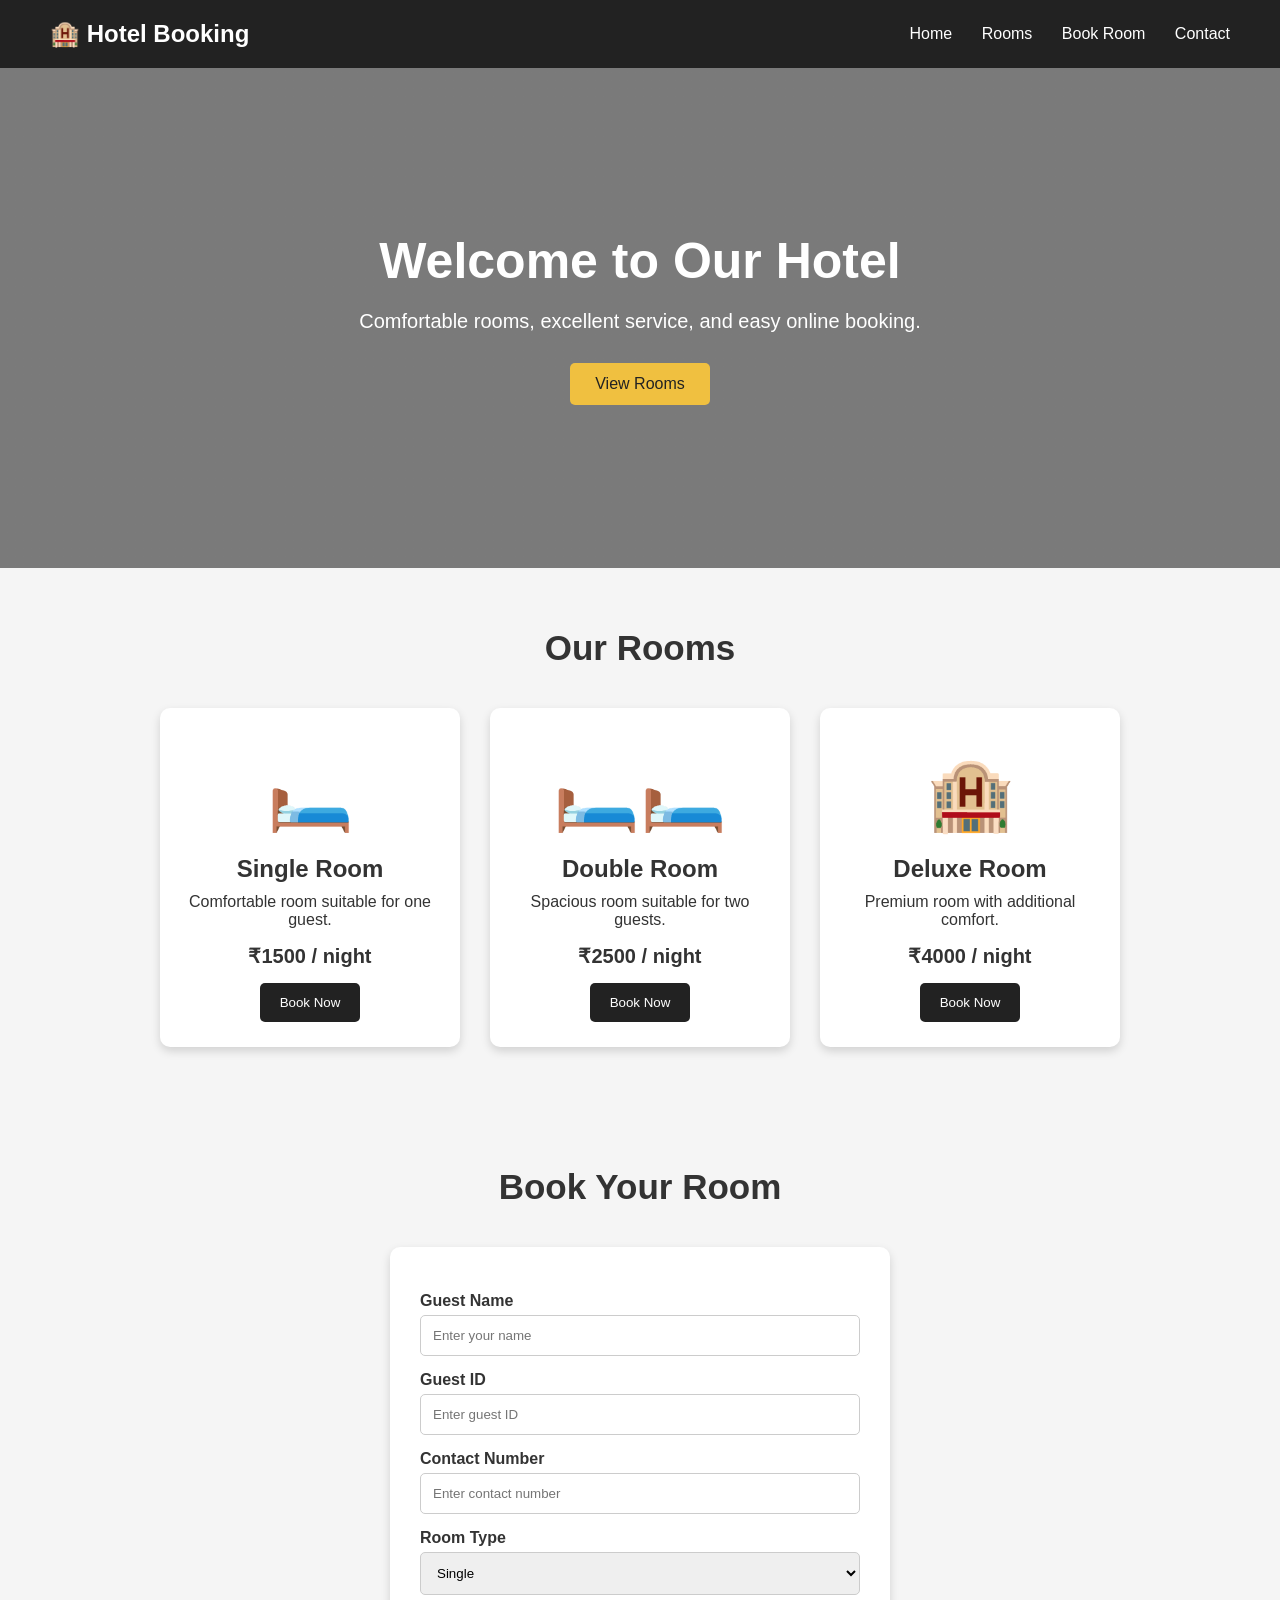
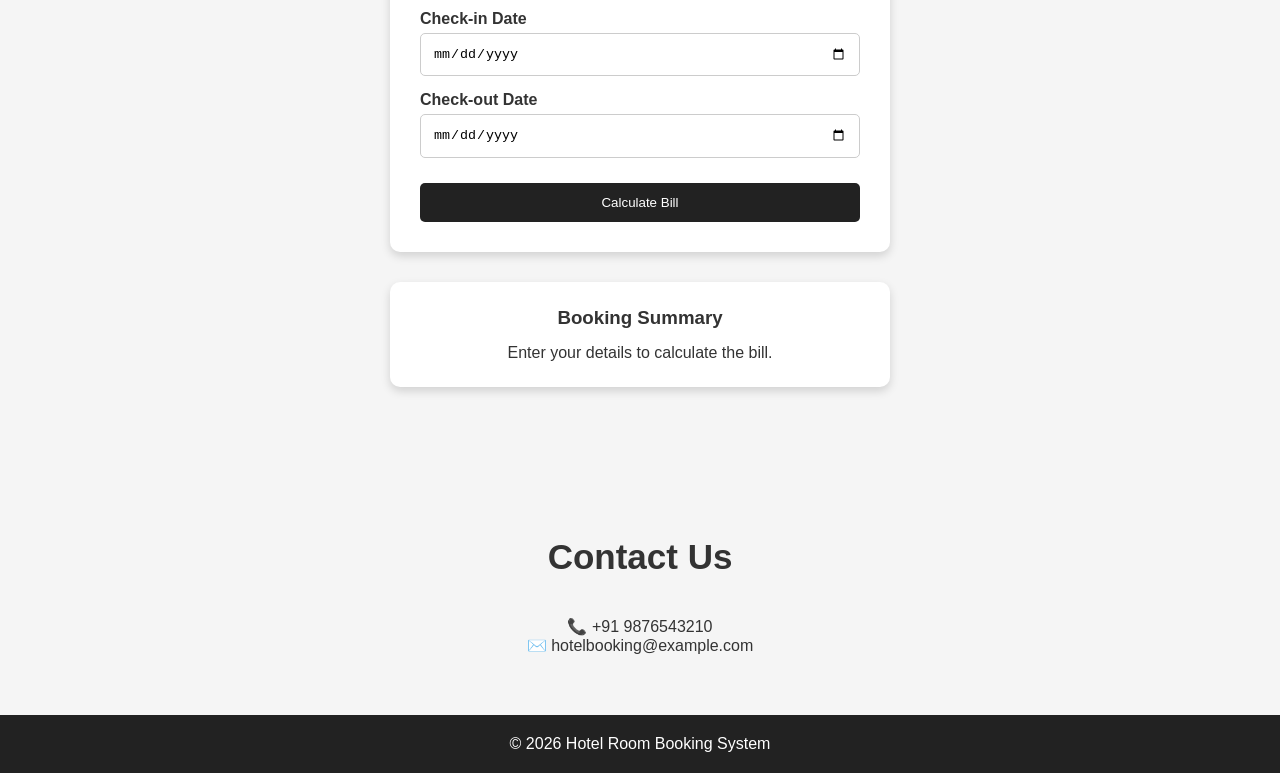
<file: index.html>
<!DOCTYPE html>
<html lang="en">

<head>
    <meta charset="UTF-8">
    <meta name="viewport" content="width=device-width, initial-scale=1.0">

    <title>Hotel Room Booking System</title>

    <link rel="stylesheet" href="style.css">
</head>

<body>

    <!-- Navigation Bar -->
    <header>
        <div class="logo">🏨 Hotel Booking</div>

        <nav>
            <a href="#home">Home</a>
            <a href="#rooms">Rooms</a>
            <a href="#booking">Book Room</a>
            <a href="#contact">Contact</a>
        </nav>
    </header>


    <!-- Home Section -->
    <section id="home" class="hero">

        <div class="hero-content">

            <h1>Welcome to Our Hotel</h1>

            <p>
                Comfortable rooms, excellent service,
                and easy online booking.
            </p>

            <a href="#rooms" class="button">
                View Rooms
            </a>

        </div>

    </section>


    <!-- Rooms Section -->
    <section id="rooms">

        <h2>Our Rooms</h2>

        <div class="room-container">

            <!-- Single Room -->
            <div class="room-card">

                <div class="room-image">
                    🛏️
                </div>

                <h3>Single Room</h3>

                <p>
                    Comfortable room suitable for one guest.
                </p>

                <h4>₹1500 / night</h4>

                <button onclick="selectRoom('Single', 1500)">
                    Book Now
                </button>

            </div>


            <!-- Double Room -->
            <div class="room-card">

                <div class="room-image">
                    🛏️🛏️
                </div>

                <h3>Double Room</h3>

                <p>
                    Spacious room suitable for two guests.
                </p>

                <h4>₹2500 / night</h4>

                <button onclick="selectRoom('Double', 2500)">
                    Book Now
                </button>

            </div>


            <!-- Deluxe Room -->
            <div class="room-card">

                <div class="room-image">
                    🏨
                </div>

                <h3>Deluxe Room</h3>

                <p>
                    Premium room with additional comfort.
                </p>

                <h4>₹4000 / night</h4>

                <button onclick="selectRoom('Deluxe', 4000)">
                    Book Now
                </button>

            </div>

        </div>

    </section>


    <!-- Booking Section -->
    <section id="booking">

        <h2>Book Your Room</h2>

        <div class="booking-form">

            <label>Guest Name</label>

            <input
                type="text"
                id="guestName"
                placeholder="Enter your name"
            >


            <label>Guest ID</label>

            <input
                type="number"
                id="guestId"
                placeholder="Enter guest ID"
            >


            <label>Contact Number</label>

            <input
                type="text"
                id="contact"
                placeholder="Enter contact number"
            >


            <label>Room Type</label>

            <select id="roomType">

                <option value="Single">
                    Single
                </option>

                <option value="Double">
                    Double
                </option>

                <option value="Deluxe">
                    Deluxe
                </option>

            </select>


            <label>Check-in Date</label>

            <input
                type="date"
                id="checkIn"
            >


            <label>Check-out Date</label>

            <input
                type="date"
                id="checkOut"
            >


            <button onclick="calculateBill()">
                Calculate Bill
            </button>

        </div>


        <!-- Bill -->
        <div id="bill" class="bill">

            <h3>Booking Summary</h3>

            <p id="billDetails">
                Enter your details to calculate the bill.
            </p>

        </div>

    </section>


    <!-- Contact Section -->
    <section id="contact">

        <h2>Contact Us</h2>

        <p>
            📞 +91 9876543210
        </p>

        <p>
            ✉️ hotelbooking@example.com
        </p>

    </section>


    <!-- Footer -->
    <footer>

        <p>
            © 2026 Hotel Room Booking System
        </p>

    </footer>


    <!-- JavaScript -->
    <script src="script.js"></script>

</body>

</html>
</file>
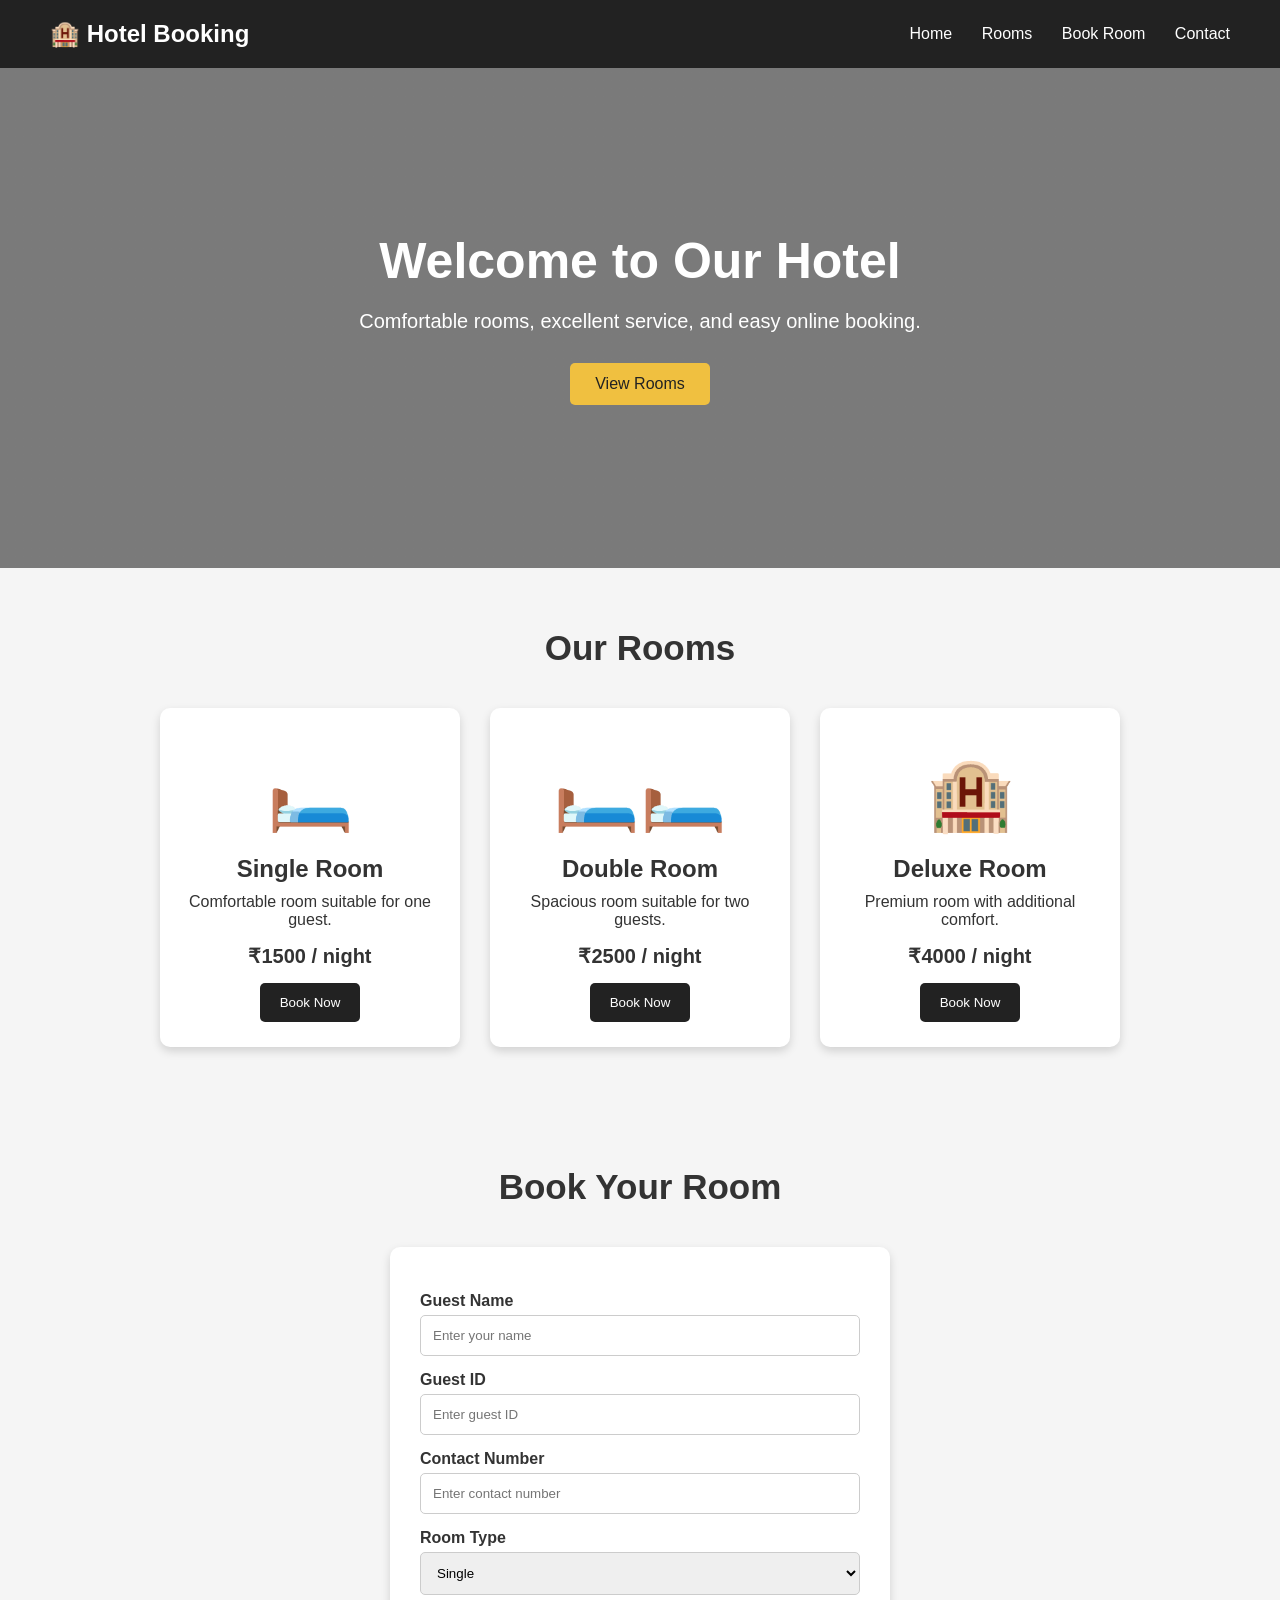
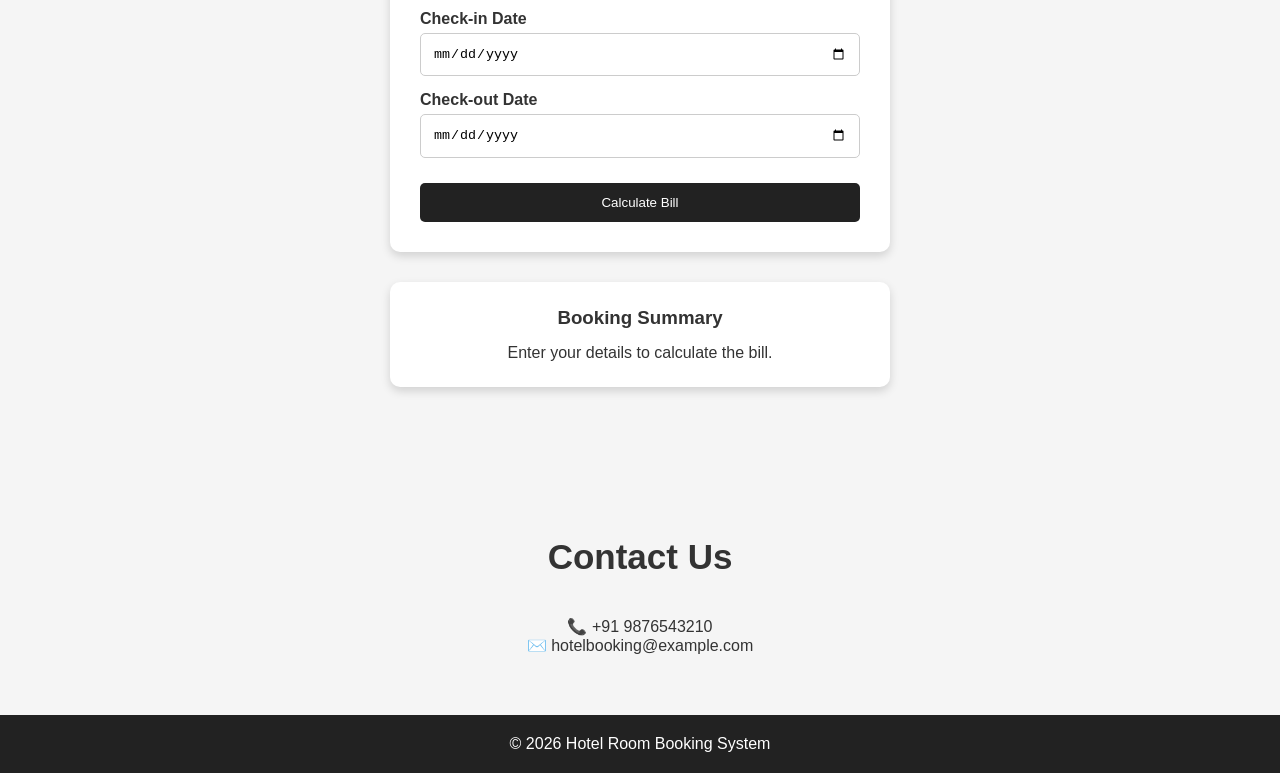
<file: frontend/index.html>
<!DOCTYPE html>
<html lang="en">

<head>
    <meta charset="UTF-8">
    <meta name="viewport" content="width=device-width, initial-scale=1.0">

    <title>Hotel Room Booking System</title>

    <link rel="stylesheet" href="style.css">
</head>

<body>

    <!-- Navigation Bar -->
    <header>
        <div class="logo">🏨 Hotel Booking</div>

        <nav>
            <a href="#home">Home</a>
            <a href="#rooms">Rooms</a>
            <a href="#booking">Book Room</a>
            <a href="#contact">Contact</a>
        </nav>
    </header>


    <!-- Home Section -->
    <section id="home" class="hero">

        <div class="hero-content">

            <h1>Welcome to Our Hotel</h1>

            <p>
                Comfortable rooms, excellent service,
                and easy online booking.
            </p>

            <a href="#rooms" class="button">
                View Rooms
            </a>

        </div>

    </section>


    <!-- Rooms Section -->
    <section id="rooms">

        <h2>Our Rooms</h2>

        <div class="room-container">

            <!-- Single Room -->
            <div class="room-card">

                <div class="room-image">
                    🛏️
                </div>

                <h3>Single Room</h3>

                <p>
                    Comfortable room suitable for one guest.
                </p>

                <h4>₹1500 / night</h4>

                <button onclick="selectRoom('Single', 1500)">
                    Book Now
                </button>

            </div>


            <!-- Double Room -->
            <div class="room-card">

                <div class="room-image">
                    🛏️🛏️
                </div>

                <h3>Double Room</h3>

                <p>
                    Spacious room suitable for two guests.
                </p>

                <h4>₹2500 / night</h4>

                <button onclick="selectRoom('Double', 2500)">
                    Book Now
                </button>

            </div>


            <!-- Deluxe Room -->
            <div class="room-card">

                <div class="room-image">
                    🏨
                </div>

                <h3>Deluxe Room</h3>

                <p>
                    Premium room with additional comfort.
                </p>

                <h4>₹4000 / night</h4>

                <button onclick="selectRoom('Deluxe', 4000)">
                    Book Now
                </button>

            </div>

        </div>

    </section>


    <!-- Booking Section -->
    <section id="booking">

        <h2>Book Your Room</h2>

        <div class="booking-form">

            <label>Guest Name</label>

            <input
                type="text"
                id="guestName"
                placeholder="Enter your name"
            >


            <label>Guest ID</label>

            <input
                type="number"
                id="guestId"
                placeholder="Enter guest ID"
            >


            <label>Contact Number</label>

            <input
                type="text"
                id="contact"
                placeholder="Enter contact number"
            >


            <label>Room Type</label>

            <select id="roomType">

                <option value="Single">
                    Single
                </option>

                <option value="Double">
                    Double
                </option>

                <option value="Deluxe">
                    Deluxe
                </option>

            </select>


            <label>Check-in Date</label>

            <input
                type="date"
                id="checkIn"
            >


            <label>Check-out Date</label>

            <input
                type="date"
                id="checkOut"
            >


            <button onclick="calculateBill()">
                Calculate Bill
            </button>

        </div>


        <!-- Bill -->
        <div id="bill" class="bill">

            <h3>Booking Summary</h3>

            <p id="billDetails">
                Enter your details to calculate the bill.
            </p>

        </div>

    </section>


    <!-- Contact Section -->
    <section id="contact">

        <h2>Contact Us</h2>

        <p>
            📞 +91 9876543210
        </p>

        <p>
            ✉️ hotelbooking@example.com
        </p>

    </section>


    <!-- Footer -->
    <footer>

        <p>
            © 2026 Hotel Room Booking System
        </p>

    </footer>


    <!-- JavaScript -->
    <script src="script.js"></script>

</body>

</html>
</file>
<file: style.css>
* {
    margin: 0;
    padding: 0;
    box-sizing: border-box;
}

html {
    scroll-behavior: smooth;
}

body {
    font-family: Arial, sans-serif;
    background-color: #f5f5f5;
    color: #333;
}


/* Navigation */

header {
    background-color: #222;
    color: white;

    display: flex;
    justify-content: space-between;
    align-items: center;

    padding: 20px 50px;

    position: sticky;
    top: 0;

    z-index: 100;
}

.logo {
    font-size: 24px;
    font-weight: bold;
}

nav a {
    color: white;
    text-decoration: none;

    margin-left: 25px;
}

nav a:hover {
    color: #f0c040;
}


/* Hero */

.hero {
    height: 500px;

    display: flex;
    justify-content: center;
    align-items: center;

    text-align: center;

    background: linear-gradient(
        rgba(0, 0, 0, 0.5),
        rgba(0, 0, 0, 0.5)
    );
}

.hero-content {
    color: white;
}

.hero h1 {
    font-size: 50px;
    margin-bottom: 20px;
}

.hero p {
    font-size: 20px;
    margin-bottom: 30px;
}

.button {
    display: inline-block;

    background-color: #f0c040;
    color: #222;

    padding: 12px 25px;

    text-decoration: none;

    border-radius: 5px;
}


/* Sections */

section {
    padding: 60px 50px;
    text-align: center;
}

section h2 {
    font-size: 35px;
    margin-bottom: 40px;
}


/* Room Cards */

.room-container {
    display: flex;
    justify-content: center;
    gap: 30px;
    flex-wrap: wrap;
}

.room-card {
    background-color: white;

    width: 300px;

    padding: 25px;

    border-radius: 10px;

    box-shadow: 0 4px 10px rgba(0, 0, 0, 0.15);
}

.room-image {
    font-size: 70px;
    padding: 20px;
}

.room-card h3 {
    font-size: 24px;
    margin-bottom: 10px;
}

.room-card h4 {
    margin: 15px;
    font-size: 20px;
}

button {
    background-color: #222;
    color: white;

    border: none;

    padding: 12px 20px;

    border-radius: 5px;

    cursor: pointer;
}

button:hover {
    background-color: #444;
}


/* Booking Form */

.booking-form {
    background-color: white;

    max-width: 500px;

    margin: auto;

    padding: 30px;

    border-radius: 10px;

    text-align: left;

    box-shadow: 0 4px 10px rgba(0, 0, 0, 0.15);
}

.booking-form label {
    display: block;

    margin-top: 15px;
    margin-bottom: 5px;

    font-weight: bold;
}

.booking-form input,
.booking-form select {
    width: 100%;

    padding: 12px;

    border: 1px solid #ccc;

    border-radius: 5px;
}

.booking-form button {
    width: 100%;
    margin-top: 25px;
}


/* Bill */

.bill {
    max-width: 500px;

    margin: 30px auto;

    background-color: white;

    padding: 25px;

    border-radius: 10px;

    box-shadow: 0 4px 10px rgba(0, 0, 0, 0.15);
}

.bill h3 {
    margin-bottom: 15px;
}


/* Footer */

footer {
    background-color: #222;

    color: white;

    text-align: center;

    padding: 20px;
}


/* Mobile */

@media (max-width: 700px) {

    header {
        flex-direction: column;
        gap: 15px;
    }

    nav a {
        margin: 5px;
    }

    .hero h1 {
        font-size: 35px;
    }
}
</file>
<file: frontend/style.css>
* {
    margin: 0;
    padding: 0;
    box-sizing: border-box;
}

html {
    scroll-behavior: smooth;
}

body {
    font-family: Arial, sans-serif;
    background-color: #f5f5f5;
    color: #333;
}


/* Navigation */

header {
    background-color: #222;
    color: white;

    display: flex;
    justify-content: space-between;
    align-items: center;

    padding: 20px 50px;

    position: sticky;
    top: 0;

    z-index: 100;
}

.logo {
    font-size: 24px;
    font-weight: bold;
}

nav a {
    color: white;
    text-decoration: none;

    margin-left: 25px;
}

nav a:hover {
    color: #f0c040;
}


/* Hero */

.hero {
    height: 500px;

    display: flex;
    justify-content: center;
    align-items: center;

    text-align: center;

    background: linear-gradient(
        rgba(0, 0, 0, 0.5),
        rgba(0, 0, 0, 0.5)
    );
}

.hero-content {
    color: white;
}

.hero h1 {
    font-size: 50px;
    margin-bottom: 20px;
}

.hero p {
    font-size: 20px;
    margin-bottom: 30px;
}

.button {
    display: inline-block;

    background-color: #f0c040;
    color: #222;

    padding: 12px 25px;

    text-decoration: none;

    border-radius: 5px;
}


/* Sections */

section {
    padding: 60px 50px;
    text-align: center;
}

section h2 {
    font-size: 35px;
    margin-bottom: 40px;
}


/* Room Cards */

.room-container {
    display: flex;
    justify-content: center;
    gap: 30px;
    flex-wrap: wrap;
}

.room-card {
    background-color: white;

    width: 300px;

    padding: 25px;

    border-radius: 10px;

    box-shadow: 0 4px 10px rgba(0, 0, 0, 0.15);
}

.room-image {
    font-size: 70px;
    padding: 20px;
}

.room-card h3 {
    font-size: 24px;
    margin-bottom: 10px;
}

.room-card h4 {
    margin: 15px;
    font-size: 20px;
}

button {
    background-color: #222;
    color: white;

    border: none;

    padding: 12px 20px;

    border-radius: 5px;

    cursor: pointer;
}

button:hover {
    background-color: #444;
}


/* Booking Form */

.booking-form {
    background-color: white;

    max-width: 500px;

    margin: auto;

    padding: 30px;

    border-radius: 10px;

    text-align: left;

    box-shadow: 0 4px 10px rgba(0, 0, 0, 0.15);
}

.booking-form label {
    display: block;

    margin-top: 15px;
    margin-bottom: 5px;

    font-weight: bold;
}

.booking-form input,
.booking-form select {
    width: 100%;

    padding: 12px;

    border: 1px solid #ccc;

    border-radius: 5px;
}

.booking-form button {
    width: 100%;
    margin-top: 25px;
}


/* Bill */

.bill {
    max-width: 500px;

    margin: 30px auto;

    background-color: white;

    padding: 25px;

    border-radius: 10px;

    box-shadow: 0 4px 10px rgba(0, 0, 0, 0.15);
}

.bill h3 {
    margin-bottom: 15px;
}


/* Footer */

footer {
    background-color: #222;

    color: white;

    text-align: center;

    padding: 20px;
}


/* Mobile */

@media (max-width: 700px) {

    header {
        flex-direction: column;
        gap: 15px;
    }

    nav a {
        margin: 5px;
    }

    .hero h1 {
        font-size: 35px;
    }
}
</file>
